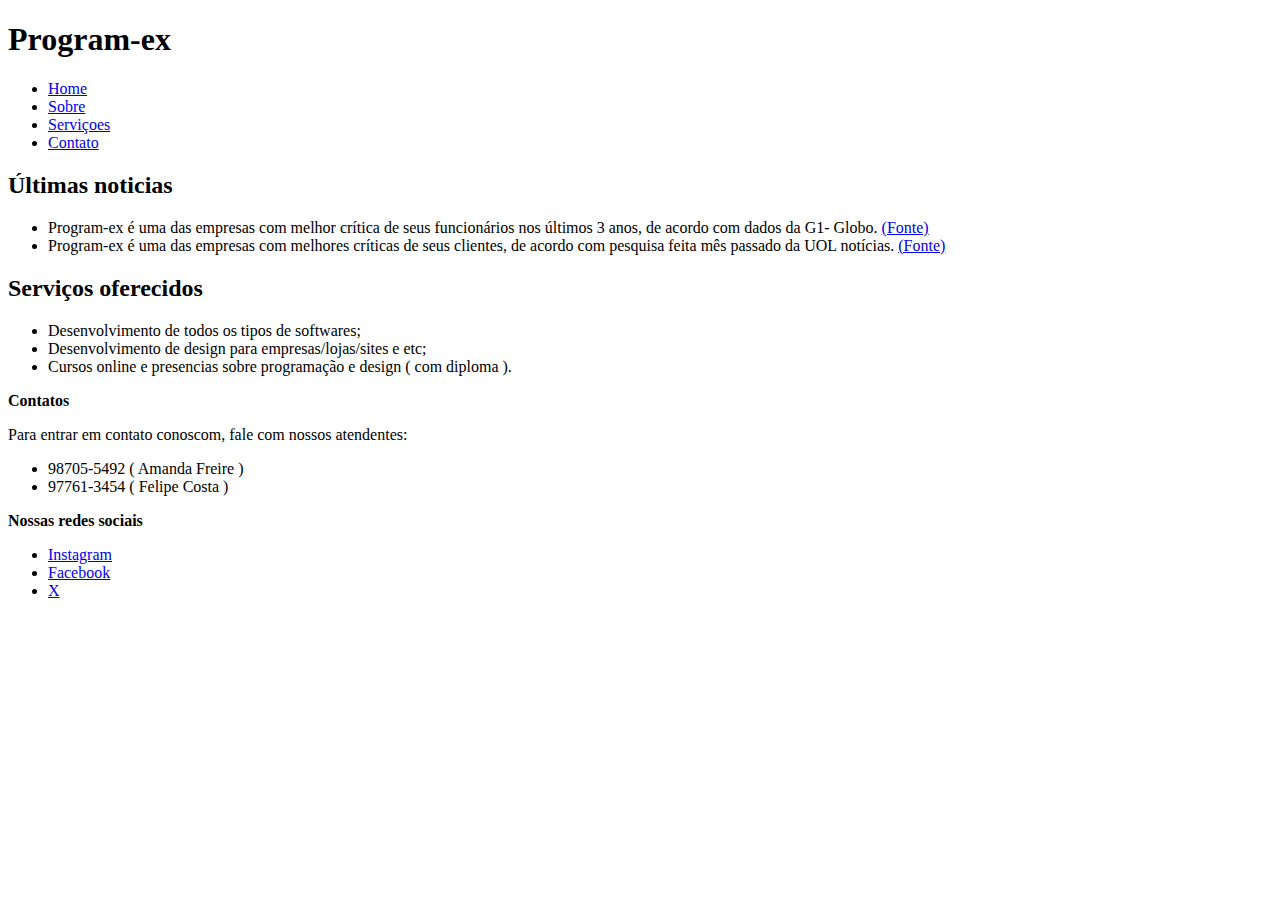
<file: Cauã-Carlos-html-semantico-exercicio2.html>
<!DOCTYPE html>
<html lang="en">
<head>
    <meta charset="UTF-8">
    <meta name="viewport" content="width=device-width, initial-scale=1.0">
    <title>Program-ex</title>
</head>
<body>
    <header>
        <h1>Program-ex</h1>
    </header>

    <nav>
        <ul>
            <li>
                 <a href="#">Home</a>
            </li>
<li>
    <a href="#">Sobre</a>
</li>
<li>
    <a href="#">Serviçoes</a>
</li>
<li>
    <a href="#">Contato</a>
</li>
        </ul>
    </nav>

    <!--Últimas noticias-->
    <section>
        <h2> Últimas noticias</h2>
        <ul>
            <li> Program-ex é uma das empresas com melhor crítica de seus funcionários nos últimos 3 anos, de acordo com dados da G1- Globo. <a href="#">(Fonte)</a></li>
            <li>Program-ex é uma das empresas com melhores críticas de seus clientes, de acordo com pesquisa feita mês passado da UOL notícias. <a href="#">(Fonte)</a></li>
        </ul>
    </section>

    <!--Servições-->
    <section>
        <h2>Serviços oferecidos</h2>
        <ul>
            <li>Desenvolvimento de todos os tipos de softwares;</li>
            <li>Desenvolvimento de design para empresas/lojas/sites e etc;</li>
            <li>Cursos online e presencias sobre programação e design ( com diploma ).</li>

        </ul>
    </section>

    <footer>
        <strong>Contatos</strong>
        <p>Para entrar em contato conoscom, fale com nossos atendentes:</p>
        <ul>
            <li> 98705-5492 ( Amanda Freire )</li>
            <li> 97761-3454 ( Felipe Costa )</li>
        </ul>
        
        <strong>Nossas redes sociais</strong>
        <ul>
            <li> <a href="#">Instagram</a></li>
            <li> <a href="#">Facebook</a></li>
            <li> <a href="#">X</a></li>
            
        </ul>
    </footer>
    
</body>
</html>
</file>
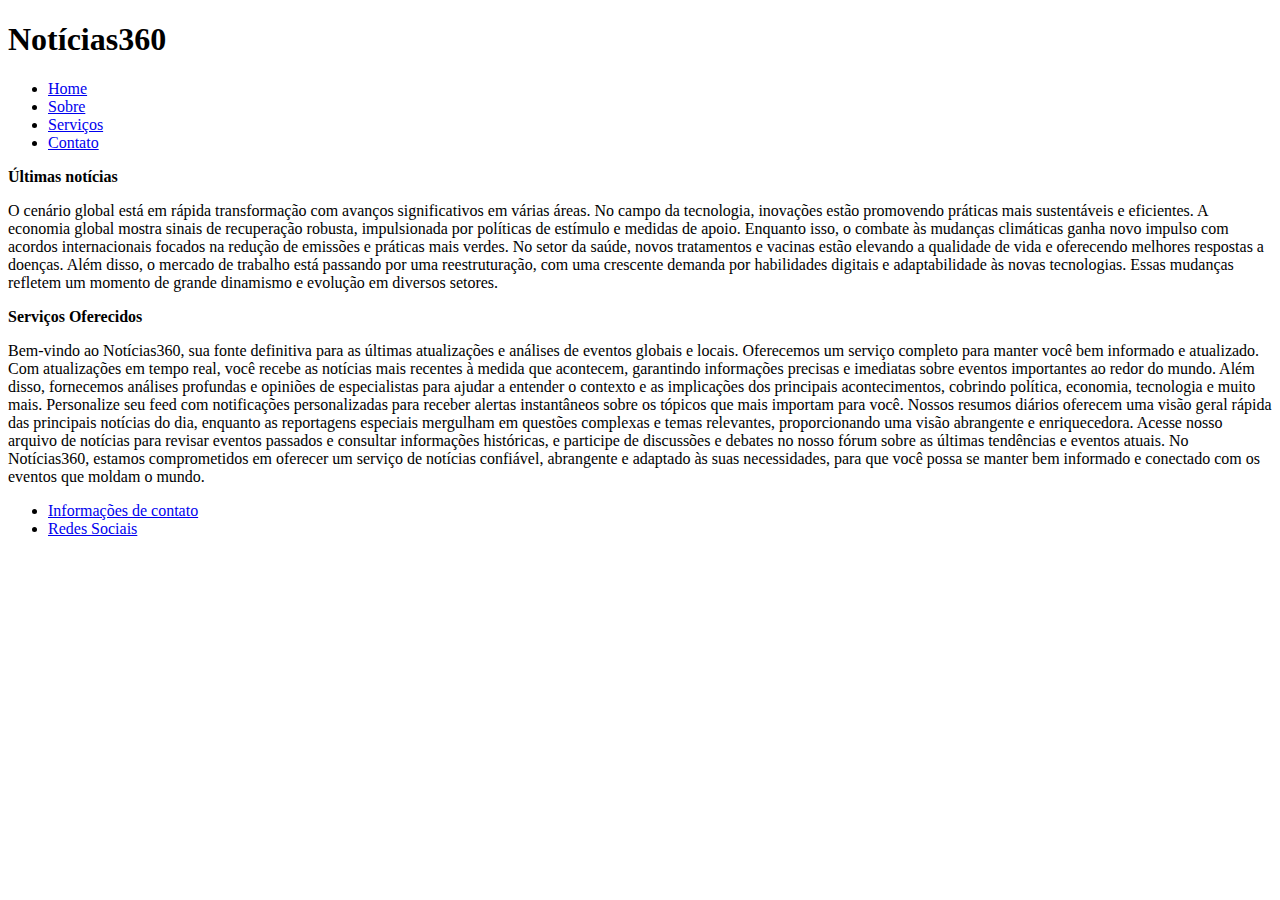
<file: pedro-vinicios-html-semantico-exercicio2.html>
<!DOCTYPE html>
<html lang="pt-br">
<head>
    <meta charset="UTF-8">
    <meta name="viewport" content="width=device-width, initial-scale=1.0">
    <title>Document</title>
</head>
<body>
    <header>
        <h1>Notícias360</h1>
    </header>
    <nav>
        <ul>
            <li><a href="#">Home</a></li>
            <li><a href="#">Sobre</a></li>
            <li><a href="#">Serviços</a></li>
            <li><a href="#">Contato</a></li>
        </ul>
    </nav>
    <section>
        <article>
            <strong>
                Últimas notícias
            </strong>
            <p>O cenário global está em rápida transformação com avanços significativos em várias áreas. No campo da tecnologia, inovações estão promovendo práticas mais sustentáveis e eficientes. A economia global mostra sinais de recuperação robusta, impulsionada por políticas de estímulo e medidas de apoio. Enquanto isso, o combate às mudanças climáticas ganha novo impulso com acordos internacionais focados na redução de emissões e práticas mais verdes. No setor da saúde, novos tratamentos e vacinas estão elevando a qualidade de vida e oferecendo melhores respostas a doenças. Além disso, o mercado de trabalho está passando por uma reestruturação, com uma crescente demanda por habilidades digitais e adaptabilidade às novas tecnologias. Essas mudanças refletem um momento de grande dinamismo e evolução em diversos setores.
            </p>
        </article>
    </section>
    <section>
        <article>
            <strong>Serviços Oferecidos</strong>
            <p>
                Bem-vindo ao Notícias360, sua fonte definitiva para as últimas atualizações e análises de eventos globais e locais. Oferecemos um serviço completo para manter você bem informado e atualizado. Com atualizações em tempo real, você recebe as notícias mais recentes à medida que acontecem, garantindo informações precisas e imediatas sobre eventos importantes ao redor do mundo. Além disso, fornecemos análises profundas e opiniões de especialistas para ajudar a entender o contexto e as implicações dos principais acontecimentos, cobrindo política, economia, tecnologia e muito mais. Personalize seu feed com notificações personalizadas para receber alertas instantâneos sobre os tópicos que mais importam para você. Nossos resumos diários oferecem uma visão geral rápida das principais notícias do dia, enquanto as reportagens especiais mergulham em questões complexas e temas relevantes, proporcionando uma visão abrangente e enriquecedora. Acesse nosso arquivo de notícias para revisar eventos passados e consultar informações históricas, e participe de discussões e debates no nosso fórum sobre as últimas tendências e eventos atuais. No Notícias360, estamos comprometidos em oferecer um serviço de notícias confiável, abrangente e adaptado às suas necessidades, para que você possa se manter bem informado e conectado com os eventos que moldam o mundo.</p>
        </article>
    </section>
    <footer>
        <ul>
            <li><a href="#">Informações de contato</a></li>
            <li><a href="#">Redes Sociais</a></li>
        </ul>
    </footer>
    
</body>
</html>
</file>
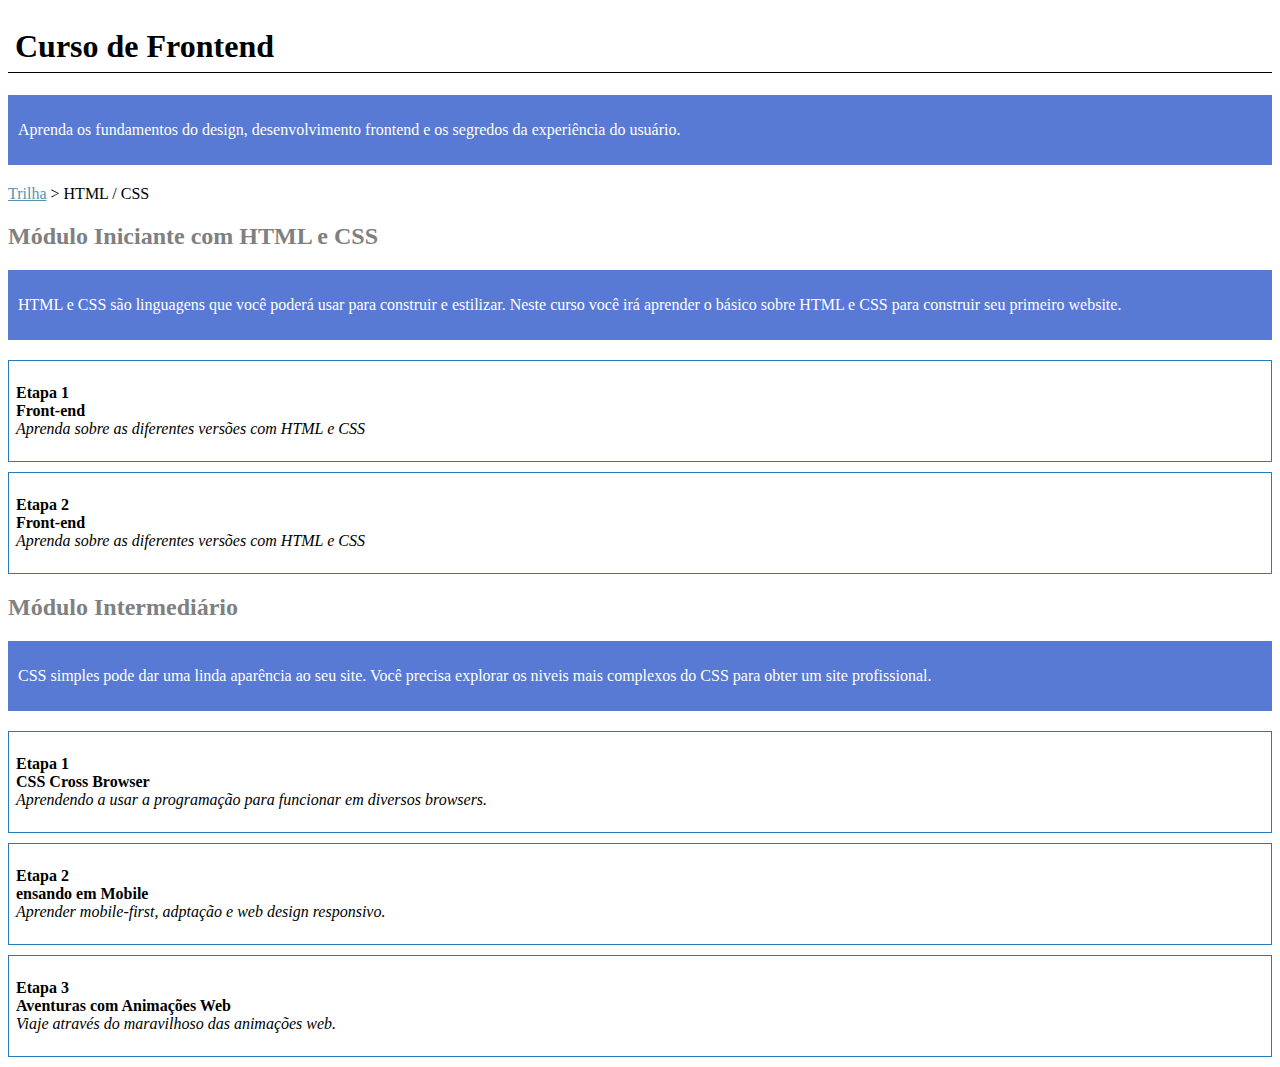
<file: pedro-vinicios-pratica-css1.5-basico.html>
<!DOCTYPE html>
<html lang="en">
<head>
    <meta charset="UTF-8">
    <meta http-equiv="X-UA-Compatible" content="IE=edge">
    <meta name="viewport" content="width=device-width, initial-scale=1.0">
    <title>Document</title>
</head>
<body>

    <style>
        .mypp{
            border: solid 1px rgb(40, 122, 189);
            padding: 7px;
            margin-bottom: 10px;
        }


        h1{
            border-bottom: solid 1px;
            padding: 7px;
        }
        .myp{
            background-color: rgb(88, 121, 212);
            color: white;
            padding: 10px;
            margin-bottom: 20px;
        }
        
        
        a{
            color: rgb(84, 149, 175);
        }
        h2{
            color: grey;
        }
    </style>


    <h1>Curso de Frontend</h1>
    <div class="myp">
    <p>
        Aprenda os fundamentos do design, desenvolvimento frontend e os segredos da experiência do usuário.
    </p>
    </div>

    <a href="">Trilha</a> > HTML / CSS
    <br>
    <h2>Módulo Iniciante com HTML e CSS</h2>
    <div class="myp">
    <p>
        HTML e CSS são linguagens que você poderá usar para construir e estilizar. Neste curso você irá aprender o básico sobre HTML e CSS para construir seu primeiro website.
    </p>
    </div >

    <div class="mypp" >
    <p>
        <b>Etapa 1</b> <br>
        <b>Front-end</b> <br>
        <i> Aprenda sobre as diferentes versões com HTML e CSS </i>

    </p>
</div>
<div class="mypp" >
    <p>
        <b>Etapa 2</b> <br>
        <b>Front-end</b> <br>
        <i> Aprenda sobre as diferentes versões com HTML e CSS </i>

    </p>
</div>

    <h2>Módulo Intermediário</h2>
<div class="myp" >
    <p>
        CSS simples pode dar uma linda aparência ao seu site. Você precisa explorar os niveis mais complexos do CSS para obter um site profissional.
    </p>
</div>
<div class="mypp" >
    <p>
        <b>Etapa 1</b> <br>
        <b>CSS Cross Browser</b> <br>
        <i> Aprendendo a usar a programação para funcionar em diversos browsers. </i>

    </p>
</div>
<div class="mypp" >
    <p>
        <b>Etapa 2</b> <br>
        <b>ensando em Mobile</b> <br>
        <i> Aprender mobile-first, adptação e web design responsivo. </i>

    </p>
</div>
<div class="mypp" >
    <p>
        <b>Etapa 3</b> <br>
        <b>Aventuras com Animações Web</b> <br>
        <i> Viaje através do maravilhoso das animações web. </i>

    </p>
</div>

    
  

    
    
    
    

</body>
</html>
</file>
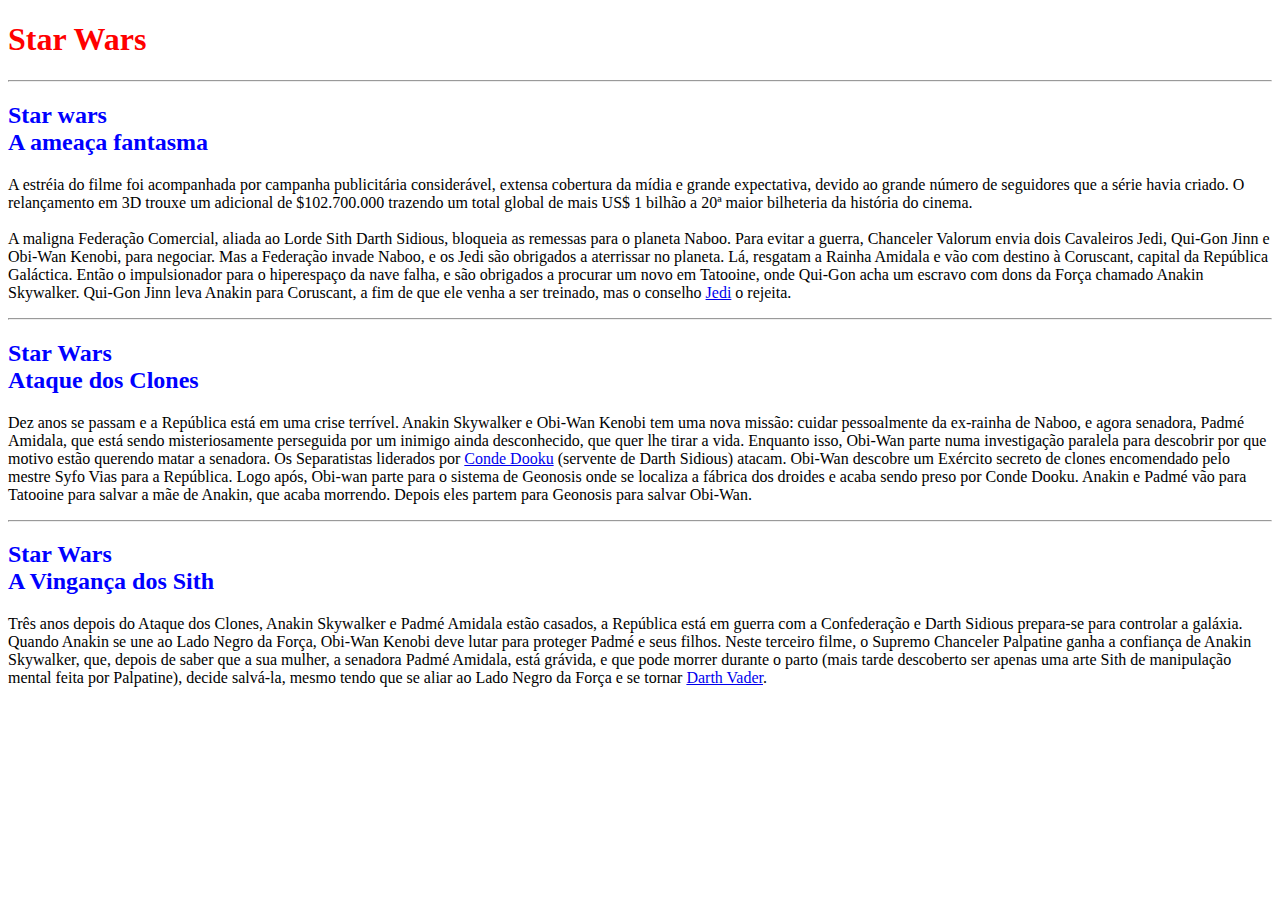
<file: pratica-css1.0-basico.html>
<!DOCTYPE html>
<html lang="pt-br">
<head>
    <meta charset="UTF-8">
    <meta name="viewport" content="width=device-width, initial-scale=1.0">
    <title>Document</title>
    <style>
        h1{ 
            color: red
        }
        h2{ 
            color: blue;
        }
    </style>
</head>
<body>
    <h1>Star Wars</h1>
    <hr>
    <h2>Star wars <br>A ameaça fantasma</h2>
    <p>A estréia do filme foi acompanhada por campanha publicitária considerável, extensa cobertura da mídia e grande expectativa, devido ao grande número de seguidores que a série havia criado. O relançamento em 3D trouxe um adicional de $102.700.000 trazendo um total global de mais US$ 1 bilhão a 20ª maior bilheteria da história do cinema. <br>
        <br>
   A maligna Federação Comercial, aliada ao Lorde Sith Darth Sidious, bloqueia as remessas para o planeta Naboo. Para evitar a guerra, Chanceler Valorum envia dois Cavaleiros Jedi, Qui-Gon Jinn e Obi-Wan Kenobi, para negociar. Mas a Federação invade Naboo, e os Jedi são obrigados a aterrissar no planeta. Lá, resgatam a Rainha Amidala e vão com destino à Coruscant, capital da República Galáctica. Então o impulsionador para o hiperespaço da nave falha, e são obrigados a procurar um novo em Tatooine, onde Qui-Gon acha um escravo com dons da Força chamado Anakin Skywalker. Qui-Gon Jinn leva Anakin para Coruscant, a fim de que ele venha a ser treinado, mas o conselho <a href="https://pt.wikipedia.org/wiki/Jedi">Jedi</a> o rejeita.</p>
    <hr>
    <h2>Star Wars <br>Ataque dos Clones</h2>
    <p>Dez anos se passam e a República está em uma crise terrível. Anakin Skywalker e Obi-Wan Kenobi tem uma nova missão: cuidar pessoalmente da ex-rainha de Naboo, e agora senadora, Padmé Amidala, que está sendo misteriosamente perseguida por um inimigo ainda desconhecido, que quer lhe tirar a vida. Enquanto isso, Obi-Wan parte numa investigação paralela para descobrir por que motivo estão querendo matar a senadora. Os Separatistas liderados por <a href="https://pt.wikipedia.org/wiki/Conde_Dookan">Conde Dooku</a> (servente de Darth Sidious) atacam. Obi-Wan descobre um Exército secreto de clones encomendado pelo mestre Syfo Vias para a República. Logo após, Obi-wan parte para o sistema de Geonosis onde se localiza a fábrica dos droides e acaba sendo preso por Conde Dooku. Anakin e Padmé vão para Tatooine para salvar a mãe de Anakin, que acaba morrendo. Depois eles partem para Geonosis para salvar Obi-Wan.</p>
    <hr>
    <h2>Star Wars <br>A Vingança dos Sith</h2>
    <p>Três anos depois do Ataque dos Clones, Anakin Skywalker e Padmé Amidala estão casados, a República está em guerra com a Confederação e Darth Sidious prepara-se para controlar a galáxia. Quando Anakin se une ao Lado Negro da Força, Obi-Wan Kenobi deve lutar para proteger Padmé e seus filhos. Neste terceiro filme, o Supremo Chanceler Palpatine ganha a confiança de Anakin Skywalker, que, depois de saber que a sua mulher, a senadora Padmé Amidala, está grávida, e que pode morrer durante o parto (mais tarde descoberto ser apenas uma arte Sith de manipulação mental feita por Palpatine), decide salvá-la, mesmo tendo que se aliar ao Lado Negro da Força e se tornar <a href="https://pt.wikipedia.org/wiki/Darth_Vader">Darth Vader</a>.</p>
</body>
</html>
</file>
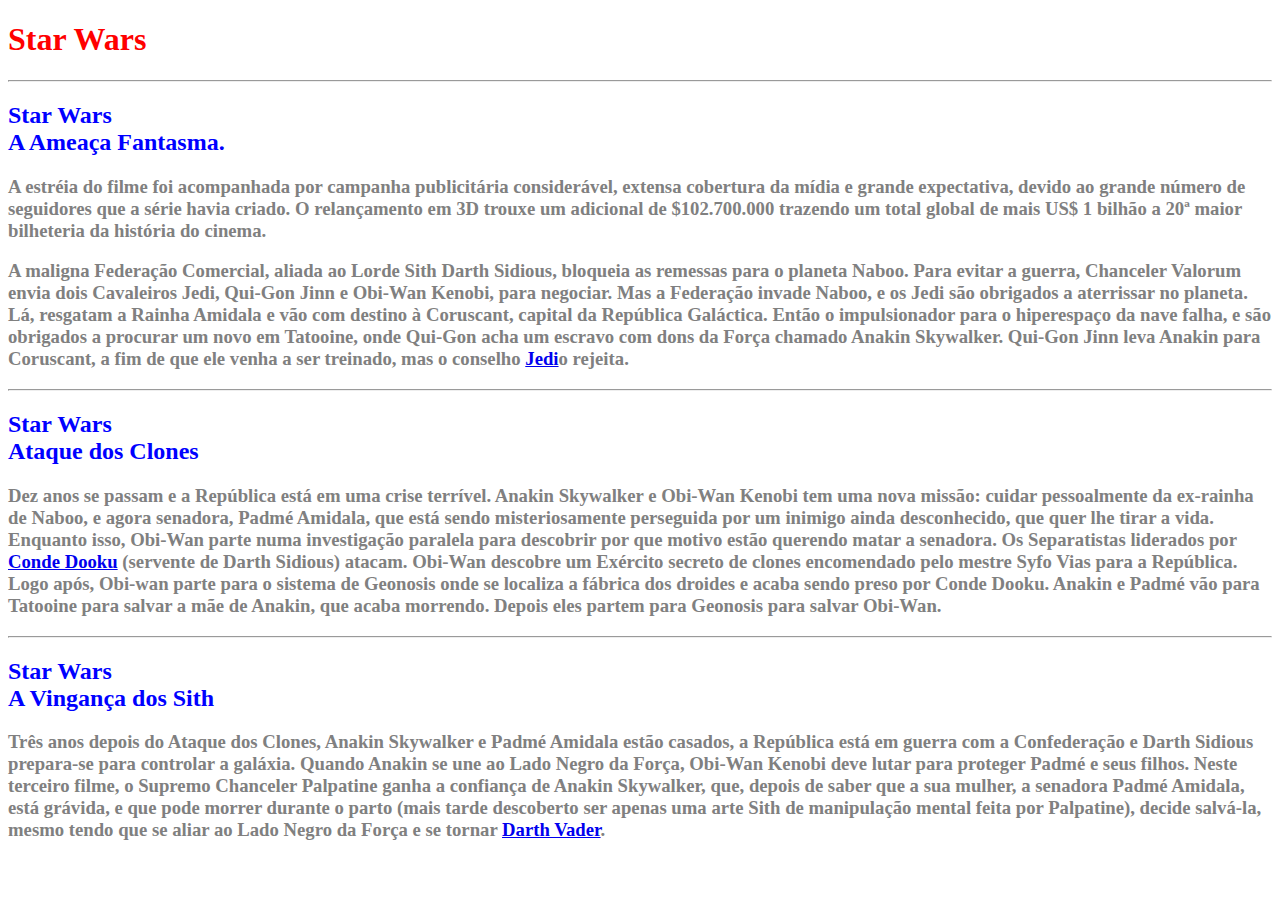
<file: pratica-css1.0-basico.html.html>
<!DOCTYPE html>
<html lang="en">
<head>
    <meta charset="UTF-8">
    <meta http-equiv="X-UA-Compatible" content="IE=edge">
    <meta name="viewport" content="width=device-width, initial-scale=1.0">
    <title>Document</title>
</head>
<body>
    <h1>Star Wars
        <style>
            h1{
                color: red;
            }
        </style>
    </h1>
    <hr>
    <h2>
    Star Wars <br> <style>
        h2{
            color: blue;
        }
    </style>
    A Ameaça Fantasma.

    </h2>

    <h3>
        A estréia do filme foi acompanhada por campanha publicitária considerável, extensa cobertura da mídia e grande expectativa, devido ao grande número de seguidores
         que a série havia criado. O relançamento em 3D trouxe um adicional de $102.700.000 trazendo um total global de mais US$ 1 bilhão a 20ª maior
          bilheteria da história do cinema. <style>
              h3{
                  color: grey;
              }
          </style>
    </h3>
    <h3> A maligna Federação Comercial, aliada ao Lorde Sith Darth Sidious, bloqueia as remessas para o planeta Naboo. Para evitar a 
        guerra, Chanceler Valorum envia dois Cavaleiros Jedi, Qui-Gon Jinn e Obi-Wan Kenobi, para negociar. Mas a Federação invade Naboo, e os Jedi são obrigados a aterrissar no planeta. Lá, resgatam a Rainha Amidala e vão com destino à Coruscant, capital da República Galáctica. Então o impulsionador para o hiperespaço da nave falha, e são obrigados a procurar um novo em Tatooine, onde Qui-Gon acha um escravo com
         dons da Força chamado Anakin Skywalker. Qui-Gon Jinn leva Anakin para Coruscant, a fim de que ele venha a ser treinado, mas o conselho <a href="https://pt.wikipedia.org/wiki/Jedi">Jedi</a>o rejeita.</p>
    
         <hr>
         <h2>Star Wars <br> Ataque dos Clones</h2>
         <h3>Dez anos se passam e a República está em uma crise terrível. Anakin Skywalker e Obi-Wan Kenobi tem uma nova missão: cuidar pessoalmente
              da ex-rainha de Naboo, e agora senadora, Padmé Amidala, que está sendo misteriosamente perseguida por um inimigo ainda desconhecido, que quer 
              lhe tirar a vida. Enquanto isso, Obi-Wan parte numa investigação paralela para descobrir por que motivo estão querendo
               matar a senadora. Os Separatistas liderados por <a href="https://pt.wikipedia.org/wiki/Conde_Dookan">Conde Dooku</a> (servente de Darth Sidious) atacam. Obi-Wan descobre um Exército
                secreto de clones encomendado pelo mestre Syfo Vias para a República. Logo após, Obi-wan parte para o sistema de Geonosis onde se 
                localiza a fábrica dos droides e acaba sendo preso por Conde Dooku. Anakin e Padmé vão para Tatooine para salvar a mãe de Anakin, que acaba 
                morrendo. Depois eles partem para Geonosis para salvar Obi-Wan.

         </h3>
        <hr>
        <h2>
        Star Wars <br> A Vingança dos Sith
        </h2>
        <h3>
            Três anos depois do Ataque dos Clones, Anakin Skywalker e Padmé Amidala estão casados,
             a República está em guerra com a Confederação e Darth Sidious prepara-se para controlar a galáxia. Quando Anakin
              se une ao Lado Negro da Força, Obi-Wan Kenobi deve lutar para proteger Padmé e seus filhos. Neste terceiro filme, 
              o Supremo Chanceler Palpatine ganha a confiança de Anakin Skywalker, que, depois de saber que a sua mulher, a senadora
               Padmé Amidala, está grávida, e que pode morrer durante o parto (mais tarde descoberto ser apenas uma arte Sith de manipulação 
               mental feita por Palpatine), decide salvá-la, mesmo tendo que se aliar ao Lado Negro da Força e se tornar <a href="https://pt.wikipedia.org/wiki/Darth_Vader">Darth Vader</a>.
        </h3>
        
</body>
</html>
</file>
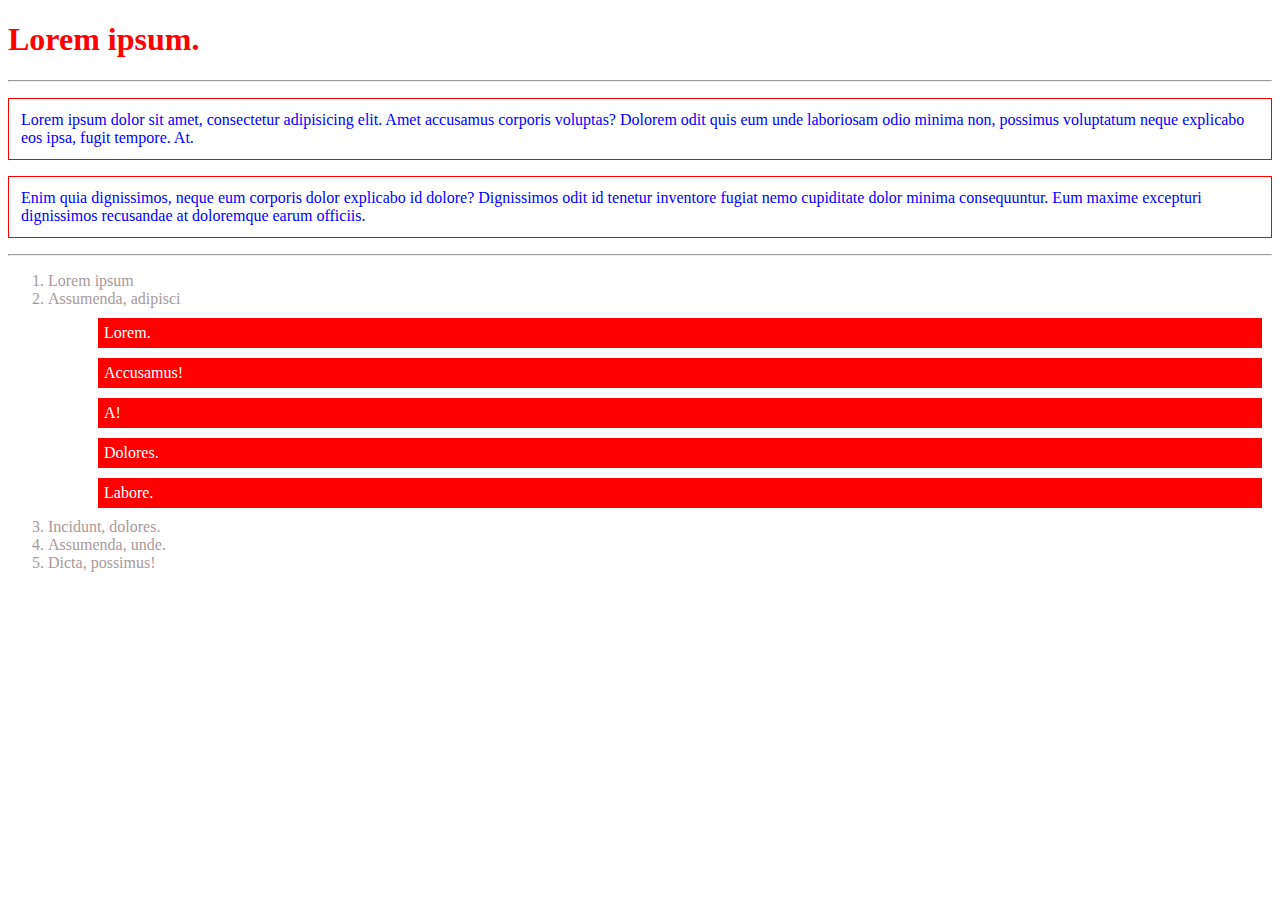
<file: pratica-css1.2-basico.html>
<!DOCTYPE html>
<html lang="en">
<head>
    <meta charset="UTF-8">
    <meta http-equiv="X-UA-Compatible" content="IE=edge">
    <meta name="viewport" content="width=device-width, initial-scale=1.0">
    <title>Document</title>
    <style>
        h1{
           color: red;
        }
          p{
              color: blue;
              border: 1px solid red;
              padding: 12px;
          }
          ol  li{
                color: rgb(168, 154, 154);
            }
            ul li {
               color: rgb(255, 255, 255);
               background: red;
               padding: 6px;
               margin: 10px;
            }
    </style>
    <h1>Lorem ipsum.</h1>
    <hr>
    <p>Lorem ipsum dolor sit amet, consectetur adipisicing elit. Amet accusamus corporis voluptas? Dolorem odit quis eum unde laboriosam odio minima non, possimus voluptatum neque explicabo eos ipsa, fugit tempore. At.</p>
    <p>Enim quia dignissimos, neque eum corporis dolor explicabo id dolore? Dignissimos odit id tenetur inventore fugiat nemo cupiditate dolor minima consequuntur. Eum maxime excepturi dignissimos recusandae at doloremque earum officiis.</p>
   <hr>
   <ol>
       <li>Lorem ipsum</li>
       <li>Assumenda, adipisci</li>
       <ul>
          <li>Lorem.</li>
          <li>Accusamus!</li>
          <li>A!</li>
          <li>Dolores.</li>
          <li>Labore.</li>
       </ul>
    </li>
    <li>Incidunt, dolores.</li>
    <li>Assumenda, unde.</li>
    <li>Dicta, possimus!</li>
   </ol>
</file>
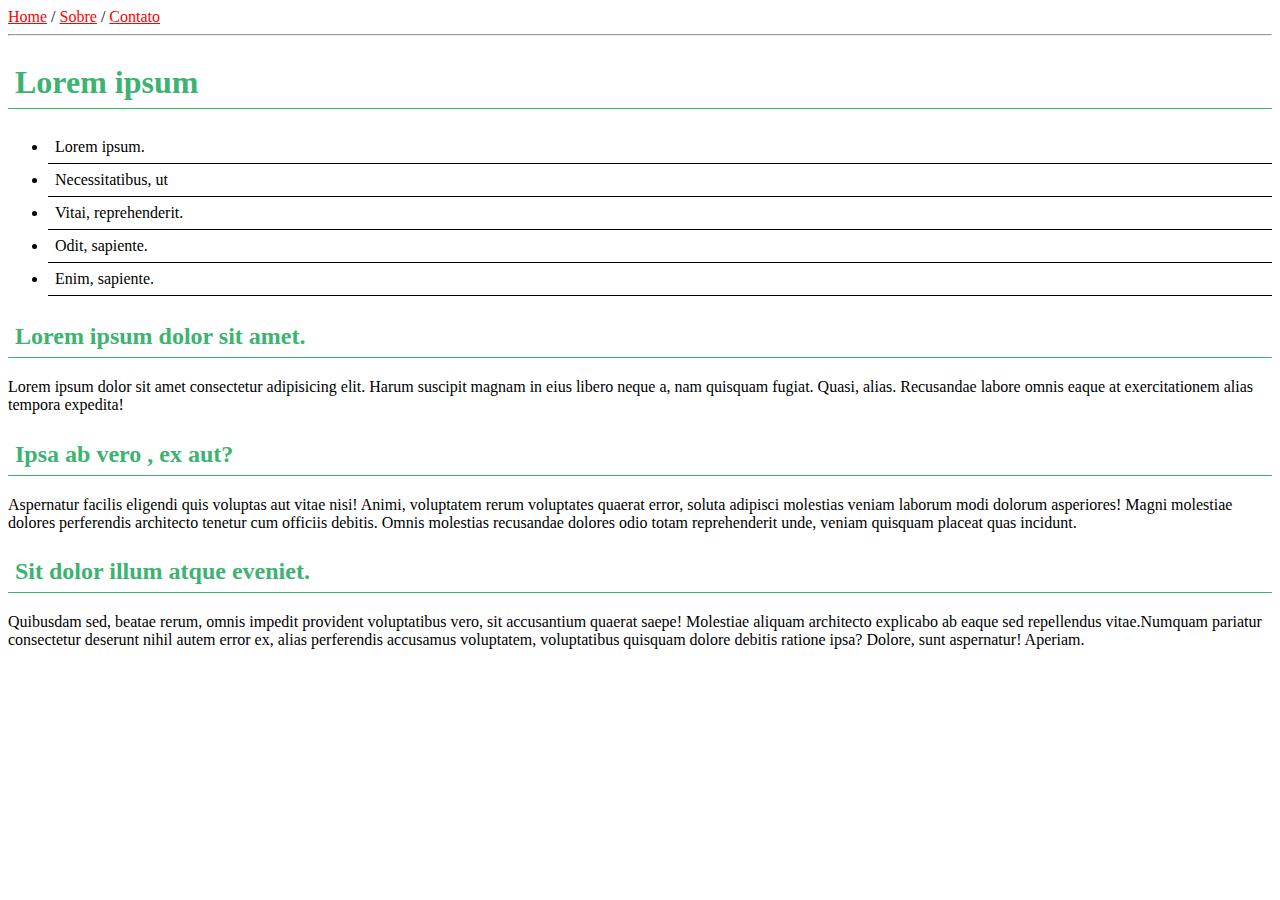
<file: pratica-css1.3-basico.html>
<!DOCTYPE html>
<html lang="en">
<head>
    <meta charset="UTF-8">
    <meta name="viewport" content="width=device-width, initial-scale=1.0">
    <title>Document</title>
</head>
<body>
    <a href="">Home</a> / <a href="">Sobre</a> / <a href="">Contato</a>
    <hr>
    <style>
        a{
            color: red;
        }
        h1{
            color: mediumseagreen;
            border-bottom: solid 1px;
            padding: 7px;
        }
        li{
            border-bottom: solid 1px;
            padding: 7px;
        }
        h2{
            color: mediumseagreen;
            border-bottom: solid 1px;
            padding: 7px;
        }
    
    </style>
    <h1>
        Lorem ipsum
    </h1>
    <ul>
        <li>Lorem ipsum.</li>
        <li>Necessitatibus, ut</li>
        <li>Vitai, reprehenderit.</li>
        <li>Odit, sapiente.</li>
        <li>Enim, sapiente.</li>
    </ul>
    <h2>
        Lorem ipsum dolor sit amet.
    </h2>
    <p>
        Lorem ipsum dolor sit amet consectetur adipisicing elit. Harum suscipit magnam in eius libero neque a, nam quisquam fugiat. Quasi, alias. Recusandae labore omnis eaque at exercitationem alias tempora expedita!
    </p>
    <h2>
        Ipsa ab vero , ex aut?
    </h2>
    <p>
        Aspernatur facilis eligendi quis voluptas aut vitae nisi! Animi, voluptatem rerum voluptates quaerat error, soluta adipisci molestias veniam laborum modi dolorum asperiores! Magni molestiae dolores perferendis architecto tenetur cum officiis debitis. Omnis molestias recusandae dolores odio totam reprehenderit unde, veniam quisquam placeat quas incidunt.
    </p>
    <h2>
        Sit dolor illum atque eveniet.
    </h2>
    <p>
        Quibusdam sed, beatae rerum, omnis impedit provident voluptatibus vero, sit accusantium quaerat saepe! Molestiae aliquam architecto explicabo ab eaque sed repellendus vitae.Numquam pariatur consectetur deserunt nihil autem error ex, alias perferendis accusamus voluptatem, voluptatibus quisquam dolore debitis ratione ipsa? Dolore, sunt aspernatur! Aperiam.
    </p>

</body>
</html>
</file>
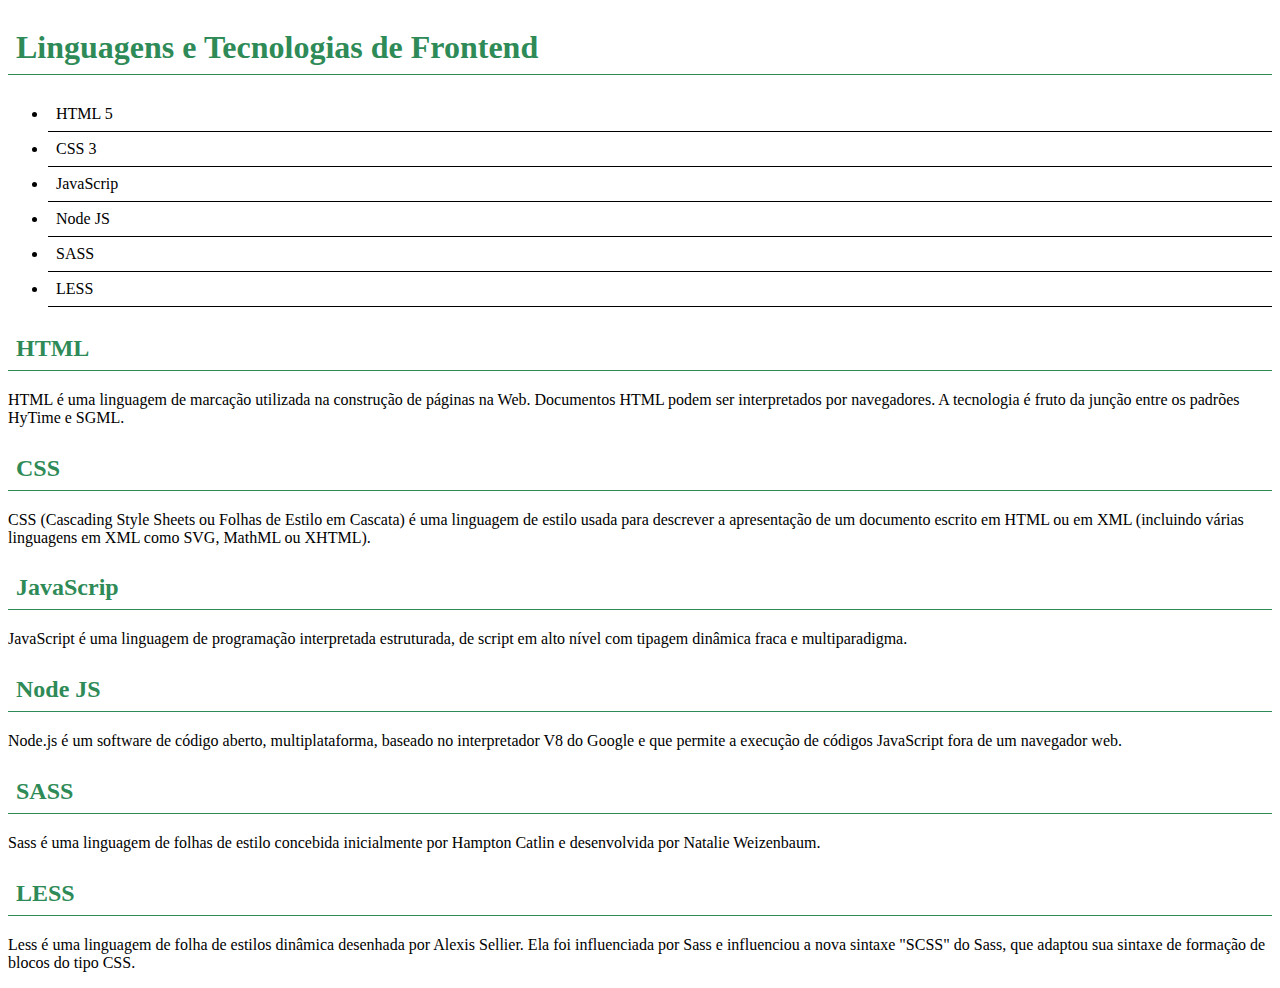
<file: pratica-css1.4-basico.html>
<!DOCTYPE html>
<html lang="en">
<head>
    <meta charset="UTF-8">
    <meta http-equiv="X-UA-Compatible" content="IE=edge">
    <meta name="viewport" content="width=device-width, initial-scale=1.0">
    <title>Document</title>
</head>
<body>
    <style>
        h1{
            color: seagreen;
            border-bottom: solid 1px;
            padding: 8px;
        }
        li{
            border-bottom: solid 1px;
            padding: 8px;
        }
        h2{
            color: seagreen;
            border-bottom: solid 1px;
            padding: 8px;
        }
    </style>
    <h1>
        Linguagens e Tecnologias de Frontend
    </h1>
    <ul>
        <li>HTML 5</li>
        <li>CSS 3</li>
        <li>JavaScrip</li>
        <li>Node JS</li>
        <li>SASS</li>
        <li>LESS</li>
    </ul>
    <h2>HTML</h2>
<p>
    HTML é uma linguagem de marcação utilizada na construção de páginas na Web. Documentos HTML podem ser interpretados por navegadores. A tecnologia é fruto da junção entre os padrões HyTime e SGML.
</p>
    <h2>CSS</h2>
<p>
    CSS (Cascading Style Sheets ou Folhas de Estilo em Cascata) é uma linguagem de estilo usada para descrever a apresentação de um documento escrito em HTML ou em XML (incluindo várias linguagens em XML como SVG, MathML ou XHTML).
</p>
    <h2>JavaScrip</h2>
<p>
    JavaScript é uma linguagem de programação interpretada estruturada, de script em alto nível com tipagem dinâmica fraca e multiparadigma.
</p>
    <h2>Node JS</h2>
<p>
    Node.js é um software de código aberto, multiplataforma, baseado no interpretador V8 do Google e que permite a execução de códigos JavaScript fora de um navegador web.
</p>
    <h2>SASS</h2>
<p>
    Sass é uma linguagem de folhas de estilo concebida inicialmente por Hampton Catlin e desenvolvida por Natalie Weizenbaum.
</p>
    <h2>LESS</h2>
<p>
    Less é uma linguagem de folha de estilos dinâmica desenhada por Alexis Sellier. Ela foi influenciada por Sass e influenciou a nova sintaxe "SCSS" do Sass, que adaptou sua sintaxe de formação de blocos do tipo CSS.
</p>
</body>
</html>
</file>
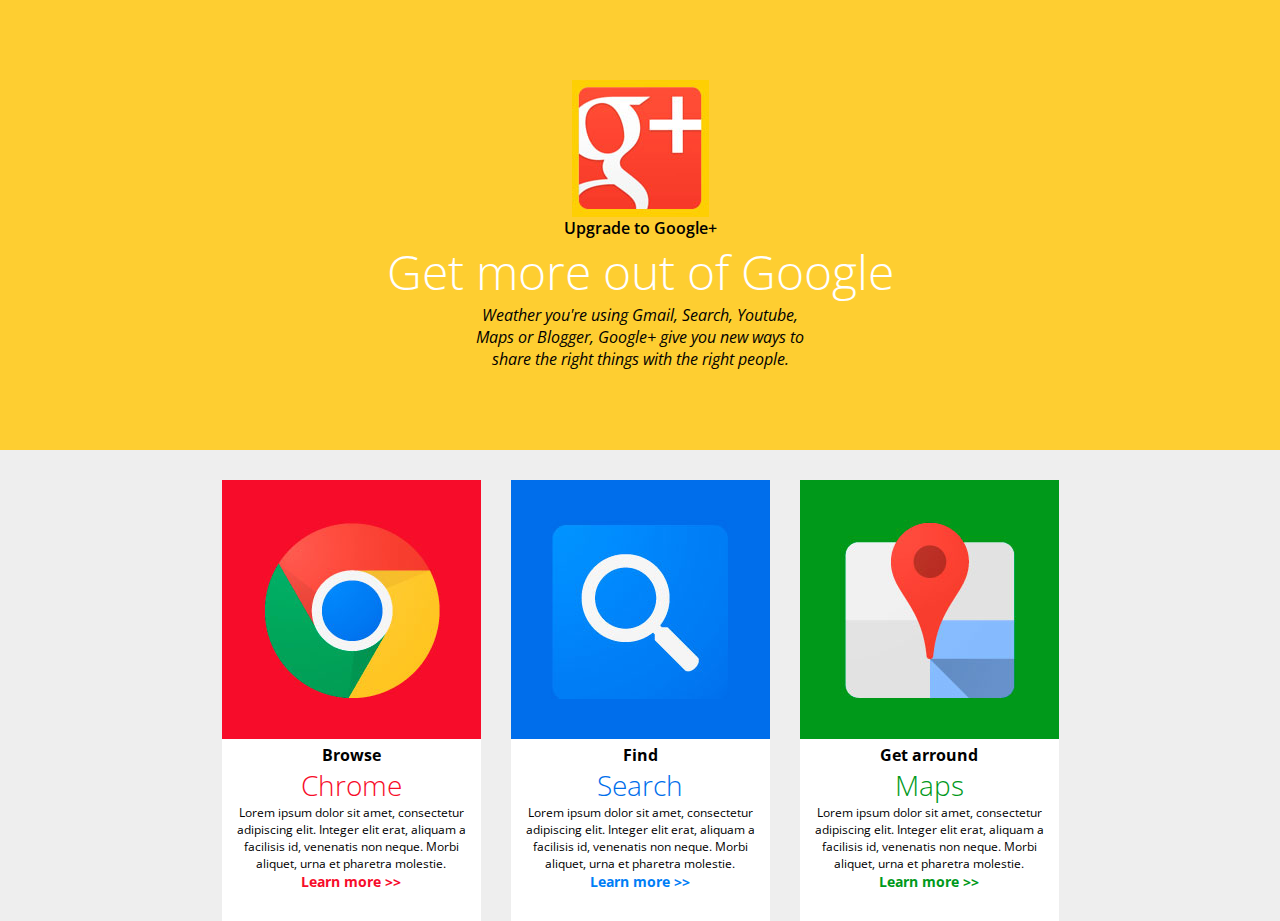
<file: pedro-vinicios-pratica-css1.6-basico.html/pedro-vinicios-pratica-css1.6-basico.html>
<!DOCTYPE html>
<html lang="en">

<head>
    <meta charset="UTF-8">
    <meta name="viewport" content="width=device-width, initial-scale=1.0">
    <title>Document</title>
    <link rel="stylesheet" href="style.css">
    <link rel="preconnect" href="https://fonts.googleapis.com">
    <link rel="preconnect" href="https://fonts.gstatic.com" crossorigin>
    <link href="https://fonts.googleapis.com/css2?family=Open+Sans:ital,wght@0,300..800;1,300..800&display=swap" rel="stylesheet">
</head>

<body>
    <div class="cima">
        <img src="imgs/google+.jpg" alt="logo Google+">
        <h4>Upgrade to Google+</h4>
        <h1>Get more out of Google</h1>
        <em>Weather you're using Gmail, Search, Youtube, <br>
            Maps or Blogger, Google+ give you new ways to <br>
            share the right things with the right people.</em>
    </div>
    <div class="bottom">
        <div class="item">
            <img id="imagem1" src="imgs/icon-chrome.jpg" alt="logo Chrome">
            <h4 class="função">Browse</h4>
            <h2 id="chrome">Chrome</h2>
            <p class="texto">Lorem ipsum dolor sit amet, consectetur<br>
                adipiscing elit. Integer elit erat, aliquam a<br>
                facilisis id, venenatis non neque. Morbi<br>
                aliquet, urna et pharetra molestie.</p>
            <p id="learn1">Learn more >></p>
        </div>
        <div class="item">
            <img id="imagem2" src="imgs/icon-search.jpg" alt="logo Search">
            <h4 class="função">Find</h4>
            <h2 id="search">Search</h2>
            <p class="texto">Lorem ipsum dolor sit amet, consectetur<br>
                adipiscing elit. Integer elit erat, aliquam a<br>
                facilisis id, venenatis non neque. Morbi<br>
                aliquet, urna et pharetra molestie.</p>
            <p id="learn2">Learn more >></p>
        </div>
        <div class="item">
            <img id="imagem3" src="imgs/icon-maps.jpg" alt="logo Maps">
            <h4 class="função">Get arround</h4>
            <h2 id="maps">Maps</h2>
            <p class="texto">Lorem ipsum dolor sit amet, consectetur<br>
                adipiscing elit. Integer elit erat, aliquam a<br>
                facilisis id, venenatis non neque. Morbi<br>
                aliquet, urna et pharetra molestie.</p>
            <p id="learn3">Learn more >></p>
        </div>
    </div>
</body>

</html>
</file>
<file: pedro-vinicios-pratica-css1.6-basico.html/style.css>
* {
    margin: 0;
    padding: 0;
    font-family: 'Open Sans';
}

body {
    background-color: rgb(238, 238, 238);
}

.cima {
    display: flex;
    align-items: center;
    justify-content: center;
    flex-direction: column;
    text-align: center;
    background: #fece31;
    padding: 80px 0px;
}

.cima h4 {
    font-weight: 600;
}

.cima h1 {
    color: white;
    font-weight: 100;
    font-size: 48px;
}

.cima p {
    font-size: 15px;
}

.bottom {
    text-align: center;
    margin-top: 30px;
    display: flex;
    align-items: center;
    justify-content: center;
    gap: 30px;

}

.item {
    background: white;
    padding-bottom: 30px;
}

.bottom .texto {
    font-size: 12px;
}

.bottom img {
    padding: 40px;
}

#imagem1 {
    background-color: #F70C2A;
}

#imagem2 {
    background-color: #006EEB;
}

#imagem3 {
    background-color: #00991A;
}

.funçã {
    font-size: 14px;
    font-weight: 700;
}

#chrome {
    color: #F70C2A;
    font-size: 28px;
    font-weight: 300;
}

#search {
    color: #006EEB;
    font-size: 28px;
    font-weight: 300;
}

#maps {
    color: #00991A;
    font-size: 28px;
    font-weight: 300;
}

#learn1 {
    color: #F70C2A;
    font-weight: 700;
    font-size: 14px;
    cursor: pointer;
}

#learn2 {
    color: #007EF6;
    font-weight: 700;
    font-size: 14px;
    cursor: pointer;
}

#learn3 {
    color: #00991A;
    font-weight: 700;
    font-size: 14px;
    cursor: pointer;
}
</file>
